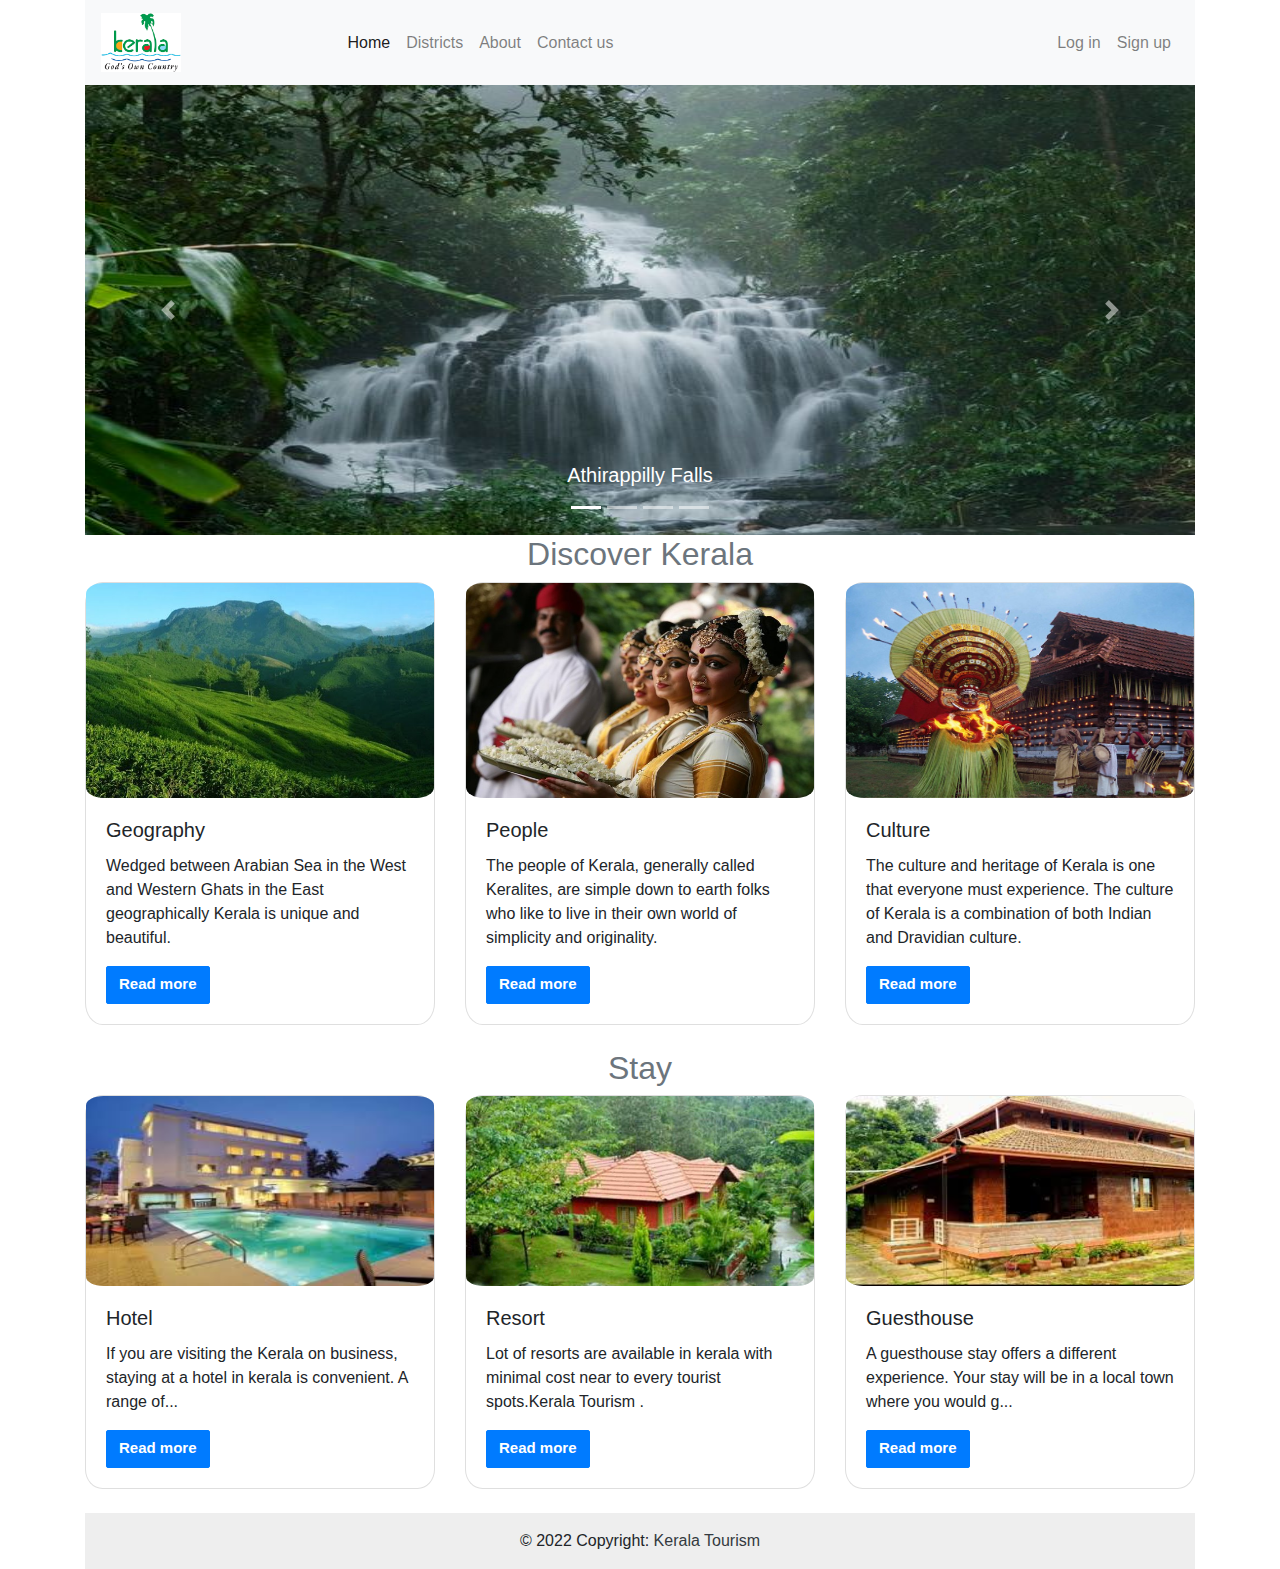
<file: index.html>
<!doctype html>
<html lang="en">
  <head>
    <!-- Required meta tags -->
    <meta charset="utf-8">
    <meta name="viewport" content="width=device-width, initial-scale=1, shrink-to-fit=no">

    <!-- Bootstrap CSS -->
    <link rel="stylesheet" href="https://cdn.jsdelivr.net/npm/bootstrap@4.3.1/dist/css/bootstrap.min.css" integrity="sha384-ggOyR0iXCbMQv3Xipma34MD+dH/1fQ784/j6cY/iJTQUOhcWr7x9JvoRxT2MZw1T" crossorigin="anonymous">
    <link rel="stylesheet" href="./css/style.css">

    <title>Kerala Tourism</title>

  </head>
  <body>
    <div class="container">
      
    
    <nav class="navbar navbar-expand-lg navbar-light bg-light">
        <a class="navbar-brand" href="#"><img src="./images/logo.png" width="80px" alt="logo"></a>
        <button class="navbar-toggler" type="button" data-toggle="collapse" data-target="#navbarNavAltMarkup" aria-controls="navbarNavAltMarkup" aria-expanded="false" aria-label="Toggle navigation">
          <span class="navbar-toggler-icon"></span>
        </button>
        <div class="collapse navbar-collapse justify-content-center" id="navbarNavAltMarkup">
          <div class="navbar-nav">
            <a class="nav-item nav-link active" href="#">Home <span class="sr-only">(current)</span></a>
            <a class="nav-item nav-link" href="district.html">Districts</a>
            <a class="nav-item nav-link" href="#">About</a>
            <a class="nav-item nav-link" href="#">Contact us</a>

          </div>
        </div>
        <div class="collapse navbar-collapse justify-content-end" id="navbarNavAltMarkup">
            <div class="navbar-nav">
              
              <a class="nav-item nav-link" href="login.html" >Log in</a>
              <a class="nav-item nav-link" href="signup.html">Sign up</a>
            </div>
          </div>
      </nav>
      <!-- carousel starts -->
      
      <div id="carouselExampleIndicators" class="carousel slide" data-ride="carousel">
        <ol class="carousel-indicators">
          <li data-target="#carouselExampleIndicators" data-slide-to="0" class="active"></li>
          <li data-target="#carouselExampleIndicators" data-slide-to="1"></li>
          <li data-target="#carouselExampleIndicators" data-slide-to="2"></li>
          <li data-target="#carouselExampleIndicators" data-slide-to="3"></li>
        </ol>
        <div class="carousel-inner">
          <div class="carousel-item active"  data-interval="10000">
            <img class="d-block w-100" src="./images/slider/slide1.jpg" height="450px" alt="Athirappilly Falls">
            <div class="carousel-caption d-none d-md-block">
              <h5>Athirappilly Falls</h5>
            </div>
          </div>
          <div class="carousel-item" >
            <img class="d-block w-100" src="./images/slider/slide2.jpg" height="450px" alt="Second slide">
            <div class="carousel-caption d-none d-md-block">
              <h5>Munnar</h5>
            </div>
          </div>
          <div class="carousel-item">
            <img class="d-block w-100" src="./images/slider/slide3.jpg" height="450px" alt="Third slide">
            <div class="carousel-caption d-none d-md-block">
              <h5>Kathakali</h5>
            </div>
          </div>
          <div class="carousel-item">
            <img class="d-block w-100" src="./images/slider/slide4.jpg" height="450px" alt="fourth slide">
            <div class="carousel-caption d-none d-md-block">
              <h5>Mohiniyattom</h5>
            </div>
          </div>
          

        </div>
        <a class="carousel-control-prev" href="#carouselExampleIndicators" role="button" data-slide="prev">
          <span class="carousel-control-prev-icon" aria-hidden="true"></span>
          <span class="sr-only">Previous</span>
        </a>
        <a class="carousel-control-next" href="#carouselExampleIndicators" role="button" data-slide="next">
          <span class="carousel-control-next-icon" aria-hidden="true"></span>
          <span class="sr-only">Next</span>
        </a>
      </div>
<!-- carosel ends -->
<!-- Discover Kerala starts -->


<p class="h2 text-center text-secondary">Discover Kerala</p>
<div class="row row-cols-1 row-cols-md-3 dv-discover">
  <div class="col mb-4">
    <div class="card">
      <img src="./images/g1.jpg" class="card-img-top" alt="geography">
      <div class="card-body">
        <h5 class="card-title" >Geography</h5>
        <p class="card-text">Wedged between Arabian Sea in the West and Western Ghats in the East geographically Kerala is unique and beautiful. </p>
        <a href="#" class="btn btn-primary">Read more</a>
      </div>
    </div>
  </div>
  <div class="col mb-4 ">
    <div class="card">
      <img src="./images/people.jpg" class="card-img-top" alt="People">
      <div class="card-body">
        <h5 class="card-title" >People</h5>
        <p class="card-text">The people of Kerala, generally called Keralites, are simple down to earth folks who like to live in their own world of simplicity and originality. </p>
        <a href="#" class="btn btn-primary">Read more</a>
      </div>
    </div>
  </div>
  <div class="col mb-4">
    <div class="card">
      <img src="./images/culture.jpg" class="card-img-top" alt="culture">
      <div class="card-body">
        <h5 class="card-title" >Culture</h5>
        <p class="card-text">The culture and heritage of Kerala is one that everyone must experience. The culture of Kerala is a combination of both Indian and Dravidian culture. </p>
        <a href="#" class="btn btn-primary">Read more</a>
      </div>
    </div>
  </div>
</div>

<!-- Discover End -->
<!-- stay starts -->
<p class="h2 text-center text-secondary">Stay  </p>
<div class="row row-cols-1 row-cols-md-3 dv-stay">
  <div class="col mb-4">
    <div class="card">
      <img src="./images/hotel.jpg" class="card-img-top" alt="Hotel">
      <div class="card-body">
        <h5 class="card-title" >Hotel</h5>
        <p class="card-text">If you are visiting the Kerala on business, staying at a hotel in kerala is convenient. A range of... </p>
        <a href="#" class="btn btn-primary">Read more</a>
      </div>
    </div>
  </div>
  <div class="col mb-4">
    <div class="card">
      <img src="./images/resort.jpg" class="card-img-top" alt="Resort">
      <div class="card-body">
        <h5 class="card-title" >Resort</h5>
        <p class="card-text">Lot of resorts are available in kerala with minimal cost near to every tourist spots.Kerala Tourism . </p>
        <a href="#" class="btn btn-primary">Read more</a>
      </div>
    </div>
  </div>
  <div class="col mb-4">
    <div class="card">
      <img src="./images/guesrhouse.jpg" class="card-img-top" alt="Guesthouse">
      <div class="card-body">
        <h5 class="card-title" >Guesthouse</h5>
        <p class="card-text">A guesthouse stay offers a different experience. Your stay will be in a local town where you would g...</p>
        <a href="#" class="btn btn-primary">Read more</a>
      </div>
    </div>
  </div>
</div>
<!-- stay end -->
    <!-- Optional JavaScript -->
    <!-- jQuery first, then Popper.js, then Bootstrap JS -->
    <script src="https://code.jquery.com/jquery-3.3.1.slim.min.js" integrity="sha384-q8i/X+965DzO0rT7abK41JStQIAqVgRVzpbzo5smXKp4YfRvH+8abtTE1Pi6jizo" crossorigin="anonymous"></script>
    <script src="https://cdn.jsdelivr.net/npm/popper.js@1.14.7/dist/umd/popper.min.js" integrity="sha384-UO2eT0CpHqdSJQ6hJty5KVphtPhzWj9WO1clHTMGa3JDZwrnQq4sF86dIHNDz0W1" crossorigin="anonymous"></script>
    <script src="https://cdn.jsdelivr.net/npm/bootstrap@4.3.1/dist/js/bootstrap.min.js" integrity="sha384-JjSmVgyd0p3pXB1rRibZUAYoIIy6OrQ6VrjIEaFf/nJGzIxFDsf4x0xIM+B07jRM" crossorigin="anonymous"></script>
   
    <footer class="bg-light text-center text-lg-start">
      <!-- Copyright -->
      <div class="text-center p-3 dv-footer" >
        © 2022 Copyright:
        <a class="text-dark" href="https://mdbootstrap.com/">Kerala Tourism</a>
      </div>
      <!-- Copyright -->
    </footer>
    </div>

  </body>
</html>
</file>
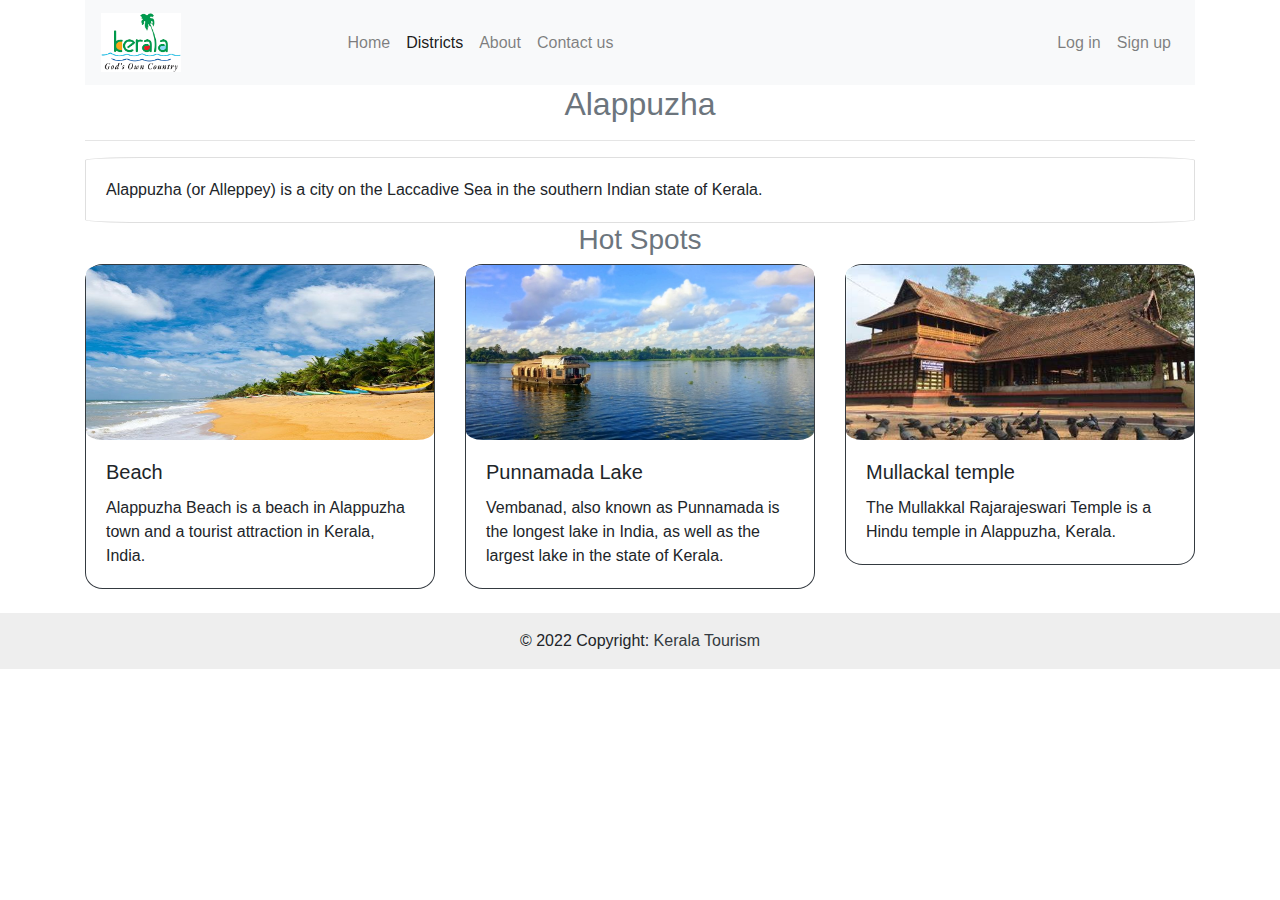
<file: alappuzha.html>
<!doctype html>
<html lang="en">
  <head>
    <!-- Required meta tags -->
    <meta charset="utf-8">
    <meta name="viewport" content="width=device-width, initial-scale=1, shrink-to-fit=no">

    <!-- Bootstrap CSS -->
    <link rel="stylesheet" href="https://cdn.jsdelivr.net/npm/bootstrap@4.3.1/dist/css/bootstrap.min.css" integrity="sha384-ggOyR0iXCbMQv3Xipma34MD+dH/1fQ784/j6cY/iJTQUOhcWr7x9JvoRxT2MZw1T" crossorigin="anonymous">
    <link rel="stylesheet" href="./css/style.css">

    <title>Kerala Tourism</title>

  </head>
  <body>
    <div class="container district-details">
      
    
    <nav class="navbar navbar-expand-lg navbar-light bg-light">
        <a class="navbar-brand" href="#"><img src="./images/logo.png" width="80px" alt="logo"></a>
        <button class="navbar-toggler" type="button" data-toggle="collapse" data-target="#navbarNavAltMarkup" aria-controls="navbarNavAltMarkup" aria-expanded="false" aria-label="Toggle navigation">
          <span class="navbar-toggler-icon"></span>
        </button>
        <div class="collapse navbar-collapse justify-content-center" id="navbarNavAltMarkup">
          <div class="navbar-nav">
            <a class="nav-item nav-link " href="index.html">Home <span class="sr-only">(current)</span></a>
            <a class="nav-item nav-link active" href="district.html">Districts</a>
            <a class="nav-item nav-link" href="#">About</a>
            <a class="nav-item nav-link" href="#">Contact us</a>

          </div>
        </div>
        <div class="collapse navbar-collapse justify-content-end" id="navbarNavAltMarkup">
            <div class="navbar-nav">
              
              <a class="nav-item nav-link" href="login.html" >Log in</a>
              <a class="nav-item nav-link " href="signup.html">Sign up</a>
            </div>
          </div>
      </nav>
      <!-- explore districts -->
      <p class="h2 text-center text-secondary">Alappuzha</p>
      <hr />
      <div class="card">
        <div class="card-body">
            <p class="card-text">Alappuzha (or Alleppey) is a city on the Laccadive Sea in the southern Indian state of Kerala.</p>
        </div>
      </div>
      <p class="h3 text-center text-secondary">Hot Spots</p>
      <div class="row row-cols-1 row-cols-md-3">
        <div class="col mb-4">
          <div class="card border-dark">
            <img src="./images/districts/alppuzha-hotspots/alleppey-beach.jpg" class="card-img-top" alt="...">
            <div class="card-body">
              <h5 class="card-title">Beach</h5>
              <p class="card-text">Alappuzha Beach is a beach in Alappuzha town and a tourist attraction in Kerala, India. </p>
            </div>
          </div>
        </div>
        <div class="col mb-4">
          <div class="card border-dark">
            <img src="./images/districts/alppuzha-hotspots/punnamada.jpg" class="card-img-top" alt="...">
            <div class="card-body">
              <h5 class="card-title">Punnamada Lake</h5>
              <p class="card-text">Vembanad, also known as Punnamada is the longest lake in India, as well as the largest lake in the state of Kerala. </p>
            </div>
          </div>
        </div>
        <div class="col mb-4">
          <div class="card border-dark">
            <img src="./images/districts/alppuzha-hotspots/mullakal.jpg" class="card-img-top" alt="...">
            <div class="card-body">
              <h5 class="card-title">Mullackal temple</h5>
              <p class="card-text">The Mullakkal Rajarajeswari Temple is a Hindu temple in Alappuzha, Kerala. </p>
            </div>
          </div>
        </div>

      </div>
    
</div>
<!-- end explore districts -->
    <!-- Optional JavaScript -->
    <!-- jQuery first, then Popper.js, then Bootstrap JS -->
    <script src="https://code.jquery.com/jquery-3.3.1.slim.min.js" integrity="sha384-q8i/X+965DzO0rT7abK41JStQIAqVgRVzpbzo5smXKp4YfRvH+8abtTE1Pi6jizo" crossorigin="anonymous"></script>
    <script src="https://cdn.jsdelivr.net/npm/popper.js@1.14.7/dist/umd/popper.min.js" integrity="sha384-UO2eT0CpHqdSJQ6hJty5KVphtPhzWj9WO1clHTMGa3JDZwrnQq4sF86dIHNDz0W1" crossorigin="anonymous"></script>
    <script src="https://cdn.jsdelivr.net/npm/bootstrap@4.3.1/dist/js/bootstrap.min.js" integrity="sha384-JjSmVgyd0p3pXB1rRibZUAYoIIy6OrQ6VrjIEaFf/nJGzIxFDsf4x0xIM+B07jRM" crossorigin="anonymous"></script>
   
    <footer class="bg-light text-center text-lg-start">
      <!-- Copyright -->
      <div class="text-center p-3 dv-footer" >
        © 2022 Copyright:
        <a class="text-dark" href="https://mdbootstrap.com/">Kerala Tourism</a>
      </div>
      <!-- Copyright -->
    </footer>
    </div>
  </body>
</html>
</file>
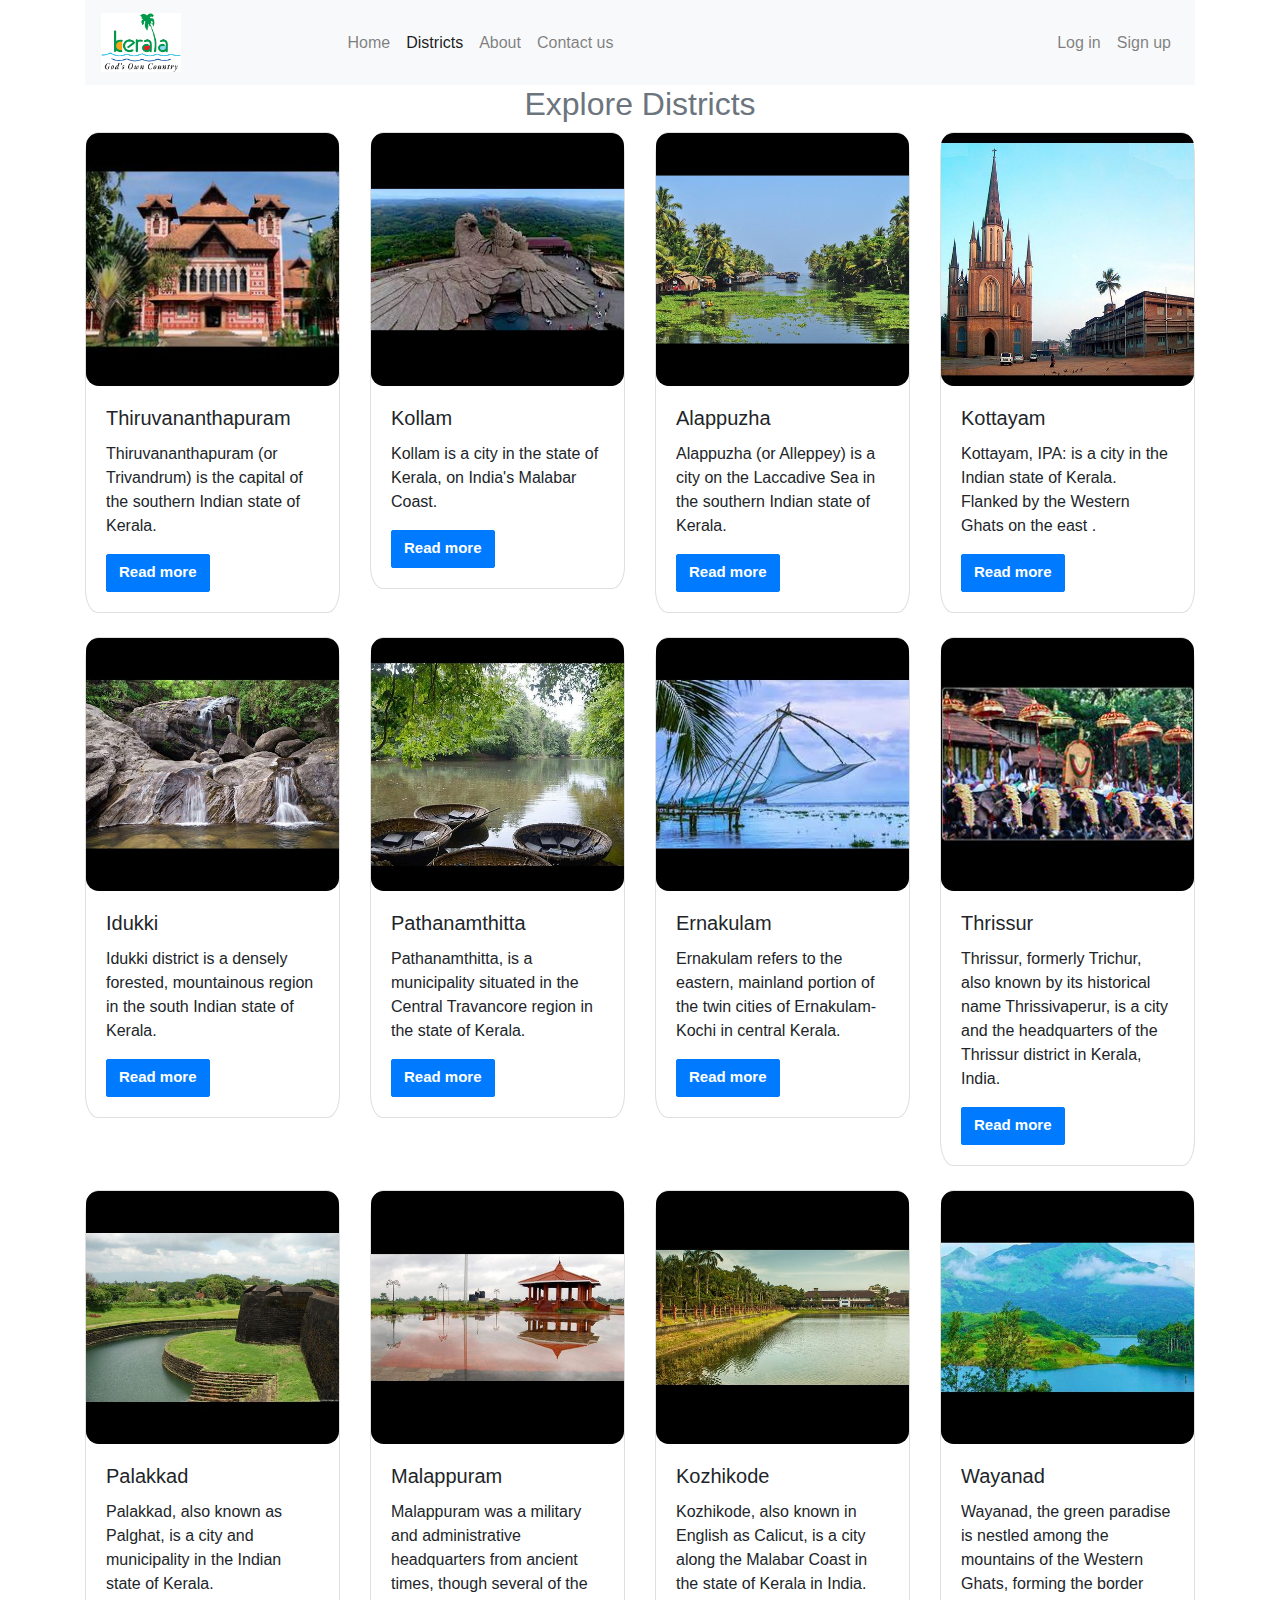
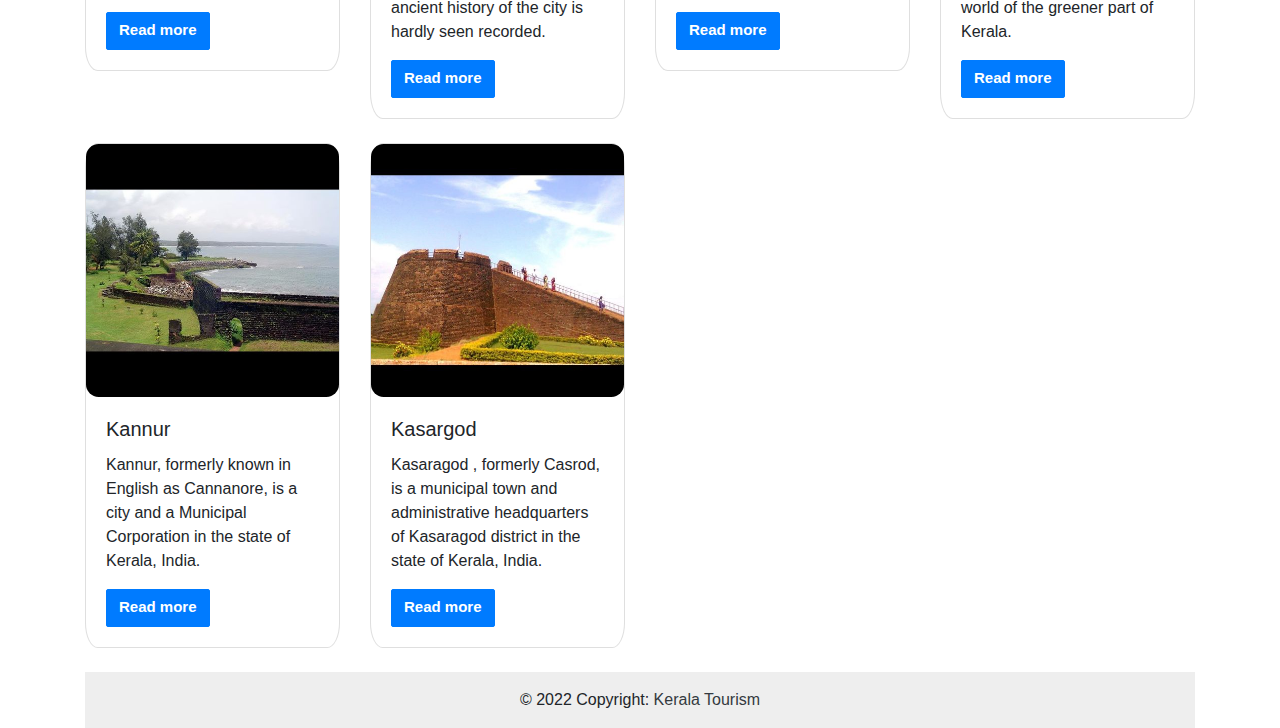
<file: district.html>
<!doctype html>
<html lang="en">
  <head>
    <!-- Required meta tags -->
    <meta charset="utf-8">
    <meta name="viewport" content="width=device-width, initial-scale=1, shrink-to-fit=no">

    <!-- Bootstrap CSS -->
    <link rel="stylesheet" href="https://cdn.jsdelivr.net/npm/bootstrap@4.3.1/dist/css/bootstrap.min.css" integrity="sha384-ggOyR0iXCbMQv3Xipma34MD+dH/1fQ784/j6cY/iJTQUOhcWr7x9JvoRxT2MZw1T" crossorigin="anonymous">
    <link rel="stylesheet" href="./css/style.css">

    <title>Kerala Tourism</title>

  </head>
  <body>
    <div class="container">
      
    
    <nav class="navbar navbar-expand-lg navbar-light bg-light">
        <a class="navbar-brand" href="#"><img src="./images/logo.png" width="80px" alt="logo"></a>
        <button class="navbar-toggler" type="button" data-toggle="collapse" data-target="#navbarNavAltMarkup" aria-controls="navbarNavAltMarkup" aria-expanded="false" aria-label="Toggle navigation">
          <span class="navbar-toggler-icon"></span>
        </button>
        <div class="collapse navbar-collapse justify-content-center" id="navbarNavAltMarkup">
          <div class="navbar-nav">
            <a class="nav-item nav-link " href="index.html">Home <span class="sr-only">(current)</span></a>
            <a class="nav-item nav-link active" href="#">Districts</a>
            <a class="nav-item nav-link" href="#">About</a>
            <a class="nav-item nav-link" href="#">Contact us</a>

          </div>
        </div>
        <div class="collapse navbar-collapse justify-content-end" id="navbarNavAltMarkup">
            <div class="navbar-nav">
              
              <a class="nav-item nav-link" href="login.html" >Log in</a>
              <a class="nav-item nav-link " href="signup.html">Sign up</a>
            </div>
          </div>
      </nav>
      <!-- explore districts -->
      <p class="h2 text-center text-secondary">Explore Districts</p>
<div class="row row-cols-1 row-cols-md-2 dv-districts">
  <div class="col mb-4">
    <div class="card">
      <img src="./images/districts/tvm.jpg" class="card-img-top" alt="Thiruvananthapuram">
      <div class="card-body">
        <h5 class="card-title" >Thiruvananthapuram</h5>
        <p class="card-text">Thiruvananthapuram (or Trivandrum) is the capital of the southern Indian state of Kerala. </p>
        <a href="tvm.html" class="btn btn-primary" target="_blank">Read more</a>
      </div>
    </div>
  </div>
  <div class="col mb-4">
    <div class="card">
      <img src="./images/districts/kollam.jpg" class="card-img-top" alt="Kollam">
      <div class="card-body">
        <h5 class="card-title" >Kollam</h5>
        <p class="card-text">Kollam is a city in the state of Kerala, on India's Malabar Coast.   </p>
        <a href="kollam.html" class="btn btn-primary" target="_blank">Read more</a>
      </div>
    </div>
  </div>
  <div class="col mb-4">
    <div class="card">
      <img src="./images/districts/allapuzha.jpg" class="card-img-top" alt="Alappuzha">
      <div class="card-body">
        <h5 class="card-title x" >Alappuzha</h5>
        <p class="card-text">Alappuzha (or Alleppey) is a city on the Laccadive Sea in the southern Indian state of Kerala.</p>
        <a href="alappuzha.html" class="btn btn-primary" target="_blank">Read more</a>
      </div>
    </div>
  </div>
  <div class="col mb-4">
    <div class="card">
      <img src="./images/districts/kottayam.jpg" class="card-img-top" alt="Kottayam">
      <div class="card-body">
        <h5 class="card-title" >Kottayam</h5>
        <p class="card-text">Kottayam, IPA: is a city in the Indian state of Kerala. Flanked by the Western Ghats on the east .</p>
        <a href="kottayam.html" class="btn btn-primary" target="_blank">Read more</a>
      </div>
    </div>
  </div>
  <div class="col mb-4">
    <div class="card">
      <img src="./images/districts/idukki.jpg" class="card-img-top" alt="Idukki">
      <div class="card-body">
        <h5 class="card-title" >Idukki</h5>
        <p class="card-text">Idukki district is a densely forested, mountainous region in the south Indian state of Kerala. </p>
        <a href="idukki.html" class="btn btn-primary" target="_blank">Read more</a>
      </div>
    </div>
  </div>
  <div class="col mb-4">
    <div class="card">
      <img src="./images/districts/pathanamthitta.jpg" class="card-img-top" alt="Pathanamthitta">
      <div class="card-body">
        <h5 class="card-title" >Pathanamthitta</h5>
        <p class="card-text">Pathanamthitta, is a municipality situated in the Central Travancore region in the state of Kerala. </p>
        <a href="pathanamthitta.html" class="btn btn-primary" target="_blank">Read more</a>
      </div>
    </div>
  </div>
    
  <div class="col mb-4">
    <div class="card">
      <img src="./images/districts/ernakulam.jpg" class="card-img-top" alt="Ernakulam">
      <div class="card-body">
        <h5 class="card-title" >Ernakulam</h5>
        <p class="card-text">Ernakulam refers to the eastern, mainland portion of the twin cities of Ernakulam-Kochi in central Kerala.</p>
        <a href="#" class="btn btn-primary" target="_blank">Read more</a>
      </div>
    </div>
  </div>
  <div class="col mb-4">
    <div class="card">
      <img src="./images/districts/thrissur.jpg" class="card-img-top" alt="Thrissur">
      <div class="card-body">
        <h5 class="card-title" >Thrissur</h5>
        <p class="card-text">Thrissur, formerly Trichur, also known by its historical name Thrissivaperur, is a city and the headquarters of the Thrissur district in Kerala, India.</p>
        <a href="#" class="btn btn-primary" target="_blank">Read more</a>
      </div>
    </div>
  </div>
  <div class="col mb-4">
    <div class="card">
      <img src="./images/districts/palakkad.jpg" class="card-img-top" alt="Palakkad">
      <div class="card-body">
        <h5 class="card-title" >Palakkad</h5>
        <p class="card-text">Palakkad, also known as Palghat, is a city and municipality in the Indian state of Kerala. </p>
        <a href="#" class="btn btn-primary" target="_blank">Read more</a>
      </div>
    </div>
  </div>
  <div class="col mb-4">
    <div class="card">
      <img src="./images/districts/malappuram.jpg" class="card-img-top" alt="Malappuram">
      <div class="card-body">
        <h5 class="card-title" >Malappuram</h5>
        <p class="card-text">Malappuram was a military and administrative headquarters from ancient times, though several of the ancient history of the city is hardly seen recorded. </p>
        <a href="#" class="btn btn-primary" target="_blank">Read more</a>
      </div>
    </div>
  </div>
  <div class="col mb-4">
    <div class="card">
      <img src="./images/districts/kozhikkode.jpg" class="card-img-top" alt="Kozhikode">
      <div class="card-body">
        <h5 class="card-title" >Kozhikode</h5>
        <p class="card-text">Kozhikode, also known in English as Calicut, is a city along the Malabar Coast in the state of Kerala in India. </p>
        <a href="#" class="btn btn-primary" target="_blank">Read more</a>
      </div>
    </div>
  </div>
  <div class="col mb-4">
    <div class="card">
      <img src="./images/districts/wayanad.jpg" class="card-img-top" alt="Wayanad">
      <div class="card-body">
        <h5 class="card-title" >Wayanad</h5>
        <p class="card-text">Wayanad, the green paradise is nestled among the mountains of the Western Ghats, forming the border world of the greener part of Kerala.</p>
        <a href="#" class="btn btn-primary" target="_blank">Read more</a>
      </div>
    </div>
  </div>
  <div class="col mb-4">
    <div class="card">
      <img src="./images/districts/kannur.jpg" class="card-img-top" alt="Kannur">
      <div class="card-body">
        <h5 class="card-title" >Kannur</h5>
        <p class="card-text">Kannur, formerly known in English as Cannanore, is a city and a Municipal Corporation in the state of Kerala, India.</p>
        <a href="#" class="btn btn-primary" target="_blank">Read more</a>
      </div>
    </div>
  </div>
  <div class="col mb-4">
    <div class="card">
      <img src="./images/districts/kasargod.jpg" class="card-img-top" alt="Kasargod">
      <div class="card-body">
        <h5 class="card-title" >Kasargod</h5>
        <p class="card-text">Kasaragod , formerly Casrod, is a municipal town and administrative headquarters of Kasaragod district in the state of Kerala, India. </p>
        <a href="#" class="btn btn-primary" target="_blank">Read more</a>
      </div>
    </div>
  </div>
  <div class="col mb-4" style="visibility: hidden;">
    <div class="card">
      <img src="./images/districts/kasargod.jpg" class="card-img-top" alt="Kasargod">
      <div class="card-body">
        <h5 class="card-title" >Dummy</h5>
        <p class="card-text">Dummy. </p>
        <a href="#" class="btn btn-primary" target="_blank">Read more</a>
      </div>
    </div>
  </div>
  <div class="col mb-4" style="visibility: hidden;">
    <div class="card">
      <img src="./images/districts/kasargod.jpg" class="card-img-top" alt="Kasargod">
      <div class="card-body">
        <h5 class="card-title" >Dummy</h5>
        <p class="card-text">Dummy </p>
        <a href="#" class="btn btn-primary" target="_blank">Read more</a>
      </div>
    </div>
  </div>

    
</div>
<!-- end explore districts -->
    <!-- Optional JavaScript -->
    <!-- jQuery first, then Popper.js, then Bootstrap JS -->
    <script src="https://code.jquery.com/jquery-3.3.1.slim.min.js" integrity="sha384-q8i/X+965DzO0rT7abK41JStQIAqVgRVzpbzo5smXKp4YfRvH+8abtTE1Pi6jizo" crossorigin="anonymous"></script>
    <script src="https://cdn.jsdelivr.net/npm/popper.js@1.14.7/dist/umd/popper.min.js" integrity="sha384-UO2eT0CpHqdSJQ6hJty5KVphtPhzWj9WO1clHTMGa3JDZwrnQq4sF86dIHNDz0W1" crossorigin="anonymous"></script>
    <script src="https://cdn.jsdelivr.net/npm/bootstrap@4.3.1/dist/js/bootstrap.min.js" integrity="sha384-JjSmVgyd0p3pXB1rRibZUAYoIIy6OrQ6VrjIEaFf/nJGzIxFDsf4x0xIM+B07jRM" crossorigin="anonymous"></script>
   
    <footer class="bg-light text-center text-lg-start">
      <!-- Copyright -->
      <div class="text-center p-3 dv-footer" >
        © 2022 Copyright:
        <a class="text-dark" href="https://mdbootstrap.com/">Kerala Tourism</a>
      </div>
      <!-- Copyright -->
    </footer>
    </div>
  </body>
</html>
</file>
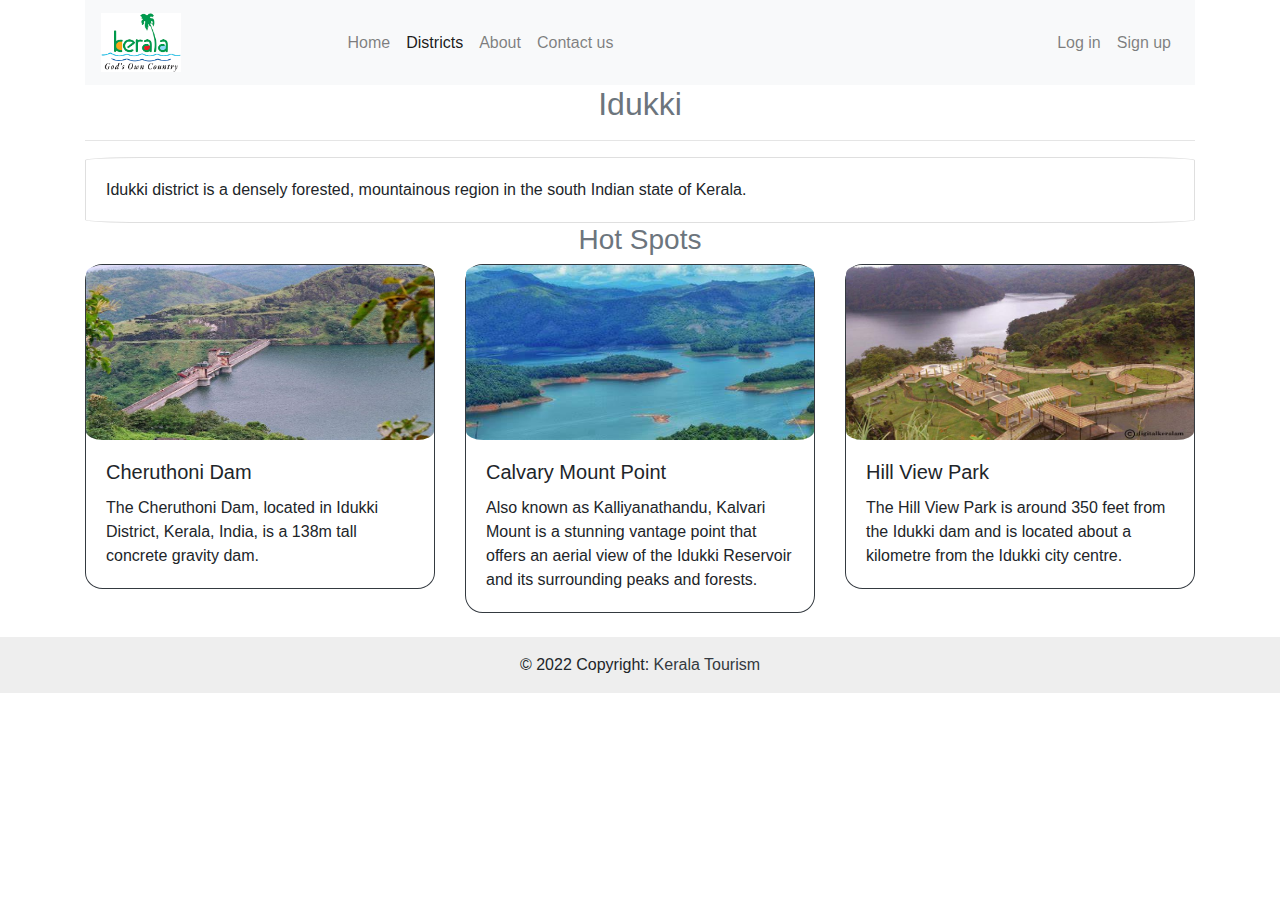
<file: idukki.html>
<!doctype html>
<html lang="en">
  <head>
    <!-- Required meta tags -->
    <meta charset="utf-8">
    <meta name="viewport" content="width=device-width, initial-scale=1, shrink-to-fit=no">

    <!-- Bootstrap CSS -->
    <link rel="stylesheet" href="https://cdn.jsdelivr.net/npm/bootstrap@4.3.1/dist/css/bootstrap.min.css" integrity="sha384-ggOyR0iXCbMQv3Xipma34MD+dH/1fQ784/j6cY/iJTQUOhcWr7x9JvoRxT2MZw1T" crossorigin="anonymous">
    <link rel="stylesheet" href="./css/style.css">

    <title>Kerala Tourism</title>

  </head>
  <body>
    <div class="container district-details">
      
    
    <nav class="navbar navbar-expand-lg navbar-light bg-light">
        <a class="navbar-brand" href="#"><img src="./images/logo.png" width="80px" alt="logo"></a>
        <button class="navbar-toggler" type="button" data-toggle="collapse" data-target="#navbarNavAltMarkup" aria-controls="navbarNavAltMarkup" aria-expanded="false" aria-label="Toggle navigation">
          <span class="navbar-toggler-icon"></span>
        </button>
        <div class="collapse navbar-collapse justify-content-center" id="navbarNavAltMarkup">
          <div class="navbar-nav">
            <a class="nav-item nav-link " href="index.html">Home <span class="sr-only">(current)</span></a>
            <a class="nav-item nav-link active" href="district.html">Districts</a>
            <a class="nav-item nav-link" href="#">About</a>
            <a class="nav-item nav-link" href="#">Contact us</a>

          </div>
        </div>
        <div class="collapse navbar-collapse justify-content-end" id="navbarNavAltMarkup">
            <div class="navbar-nav">
              
              <a class="nav-item nav-link" href="login.html" >Log in</a>
              <a class="nav-item nav-link " href="signup.html">Sign up</a>
            </div>
          </div>
      </nav>
      <!-- explore districts -->
      <p class="h2 text-center text-secondary">Idukki</p>
      <hr />
      <div class="card">
        <div class="card-body">
            <p class="card-text">Idukki district is a densely forested, mountainous region in the south Indian state of Kerala.</p>
        </div>
      </div>
      <p class="h3 text-center text-secondary">Hot Spots</p>
      <div class="row row-cols-1 row-cols-md-3">
        <div class="col mb-4">
          <div class="card border-dark">
            <img src="./images/districts/idukki-hs/cheruthoni.jpg" class="card-img-top" alt="...">
            <div class="card-body">
              <h5 class="card-title">Cheruthoni Dam</h5>
              <p class="card-text">The Cheruthoni Dam, located in Idukki District, Kerala, India, is a 138m tall concrete gravity dam.</p>
            </div>
          </div>
        </div>
        <div class="col mb-4">
          <div class="card border-dark">
            <img src="./images/districts/idukki-hs/calvary.jpg" class="card-img-top" alt="...">
            <div class="card-body">
              <h5 class="card-title">Calvary Mount Point</h5>
              <p class="card-text">Also known as Kalliyanathandu, Kalvari Mount is a stunning vantage point that offers an aerial view of the Idukki Reservoir and its surrounding peaks and forests. </p>
            </div>
          </div>
        </div>
        <div class="col mb-4">
          <div class="card border-dark">
            <img src="./images/districts/idukki-hs/Hill-View-Park.jpg" class="card-img-top" alt="...">
            <div class="card-body">
              <h5 class="card-title">Hill View Park</h5>
              <p class="card-text">The Hill View Park is around 350 feet from the Idukki dam and is located about a kilometre from the Idukki city centre. </p>
            </div>
          </div>
        </div>

      </div>
    
</div>
<!-- end explore districts -->
    <!-- Optional JavaScript -->
    <!-- jQuery first, then Popper.js, then Bootstrap JS -->
    <script src="https://code.jquery.com/jquery-3.3.1.slim.min.js" integrity="sha384-q8i/X+965DzO0rT7abK41JStQIAqVgRVzpbzo5smXKp4YfRvH+8abtTE1Pi6jizo" crossorigin="anonymous"></script>
    <script src="https://cdn.jsdelivr.net/npm/popper.js@1.14.7/dist/umd/popper.min.js" integrity="sha384-UO2eT0CpHqdSJQ6hJty5KVphtPhzWj9WO1clHTMGa3JDZwrnQq4sF86dIHNDz0W1" crossorigin="anonymous"></script>
    <script src="https://cdn.jsdelivr.net/npm/bootstrap@4.3.1/dist/js/bootstrap.min.js" integrity="sha384-JjSmVgyd0p3pXB1rRibZUAYoIIy6OrQ6VrjIEaFf/nJGzIxFDsf4x0xIM+B07jRM" crossorigin="anonymous"></script>
   
    <footer class="bg-light text-center text-lg-start">
      <!-- Copyright -->
      <div class="text-center p-3 dv-footer" >
        © 2022 Copyright:
        <a class="text-dark" href="https://mdbootstrap.com/">Kerala Tourism</a>
      </div>
      <!-- Copyright -->
    </footer>
    </div>
  </body>
</html>
</file>
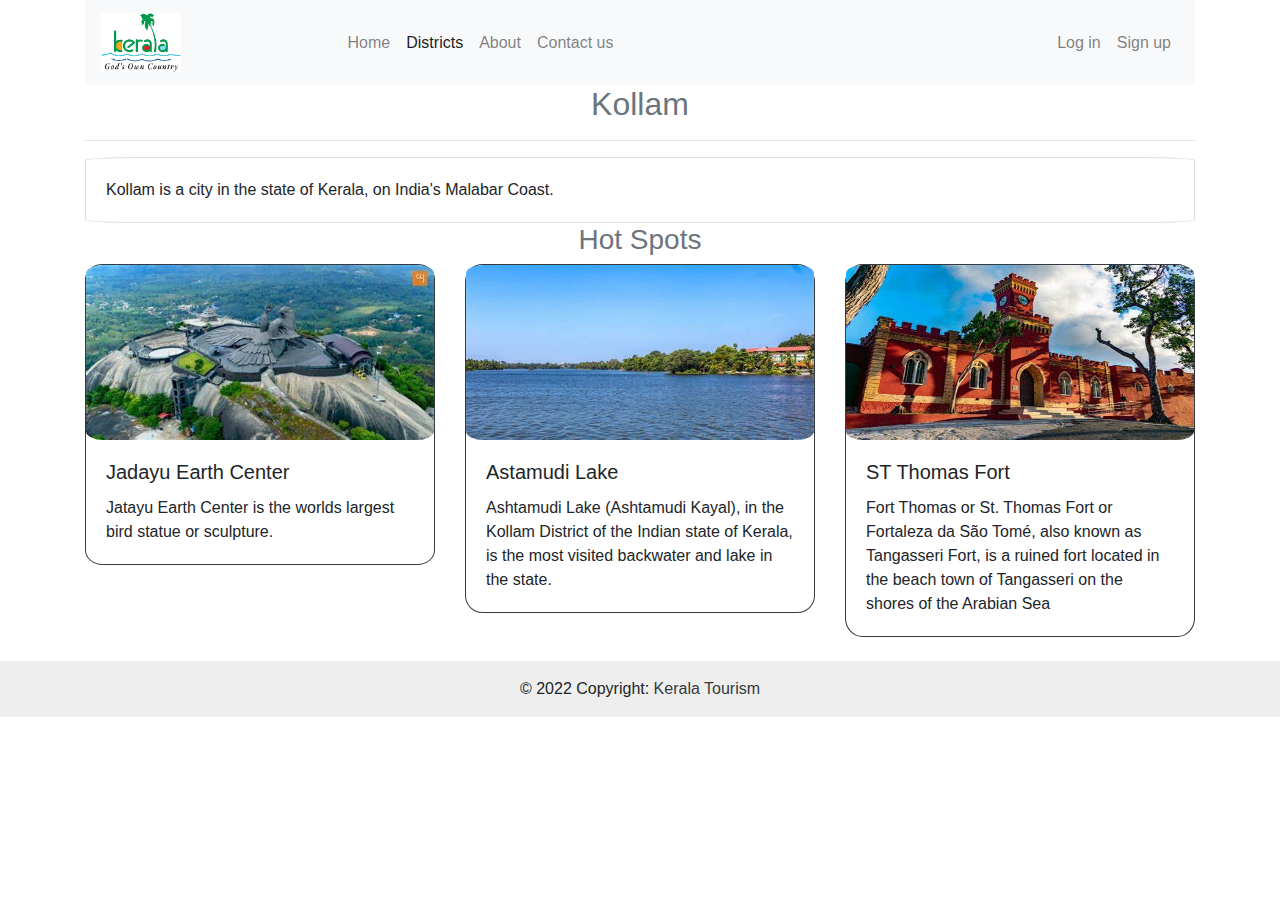
<file: kollam.html>
<!doctype html>
<html lang="en">
  <head>
    <!-- Required meta tags -->
    <meta charset="utf-8">
    <meta name="viewport" content="width=device-width, initial-scale=1, shrink-to-fit=no">

    <!-- Bootstrap CSS -->
    <link rel="stylesheet" href="https://cdn.jsdelivr.net/npm/bootstrap@4.3.1/dist/css/bootstrap.min.css" integrity="sha384-ggOyR0iXCbMQv3Xipma34MD+dH/1fQ784/j6cY/iJTQUOhcWr7x9JvoRxT2MZw1T" crossorigin="anonymous">
    <link rel="stylesheet" href="./css/style.css">

    <title>Kerala Tourism</title>

  </head>
  <body>
    <div class="container district-details">
      
    
    <nav class="navbar navbar-expand-lg navbar-light bg-light">
        <a class="navbar-brand" href="#"><img src="./images/logo.png" width="80px" alt="logo"></a>
        <button class="navbar-toggler" type="button" data-toggle="collapse" data-target="#navbarNavAltMarkup" aria-controls="navbarNavAltMarkup" aria-expanded="false" aria-label="Toggle navigation">
          <span class="navbar-toggler-icon"></span>
        </button>
        <div class="collapse navbar-collapse justify-content-center" id="navbarNavAltMarkup">
          <div class="navbar-nav">
            <a class="nav-item nav-link " href="index.html">Home <span class="sr-only">(current)</span></a>
            <a class="nav-item nav-link active" href="district.html">Districts</a>
            <a class="nav-item nav-link" href="#">About</a>
            <a class="nav-item nav-link" href="#">Contact us</a>

          </div>
        </div>
        <div class="collapse navbar-collapse justify-content-end" id="navbarNavAltMarkup">
            <div class="navbar-nav">
              
              <a class="nav-item nav-link" href="login.html" >Log in</a>
              <a class="nav-item nav-link " href="signup.html">Sign up</a>
            </div>
          </div>
      </nav>
      <!-- explore districts -->
      <p class="h2 text-center text-secondary">Kollam</p>
      <hr />
      <div class="card">
        <div class="card-body">
            <p class="card-text">Kollam is a city in the state of Kerala, on India's Malabar Coast.</p>
        </div>
      </div>
      <p class="h3 text-center text-secondary">Hot Spots</p>
      <div class="row row-cols-1 row-cols-md-3">
        <div class="col mb-4">
          <div class="card border-dark">
            <img src="./images/districts/kollam-hotspots/jadayu.jpg" class="card-img-top" alt="...">
            <div class="card-body">
              <h5 class="card-title">Jadayu Earth Center</h5>
              <p class="card-text">Jatayu Earth Center is the worlds largest bird statue or sculpture.</p>
            </div>
          </div>
        </div>
        <div class="col mb-4">
          <div class="card border-dark">
            <img src="./images/districts/kollam-hotspots/astamudi.jpg" class="card-img-top" alt="...">
            <div class="card-body">
              <h5 class="card-title">Astamudi Lake</h5>
              <p class="card-text">Ashtamudi Lake (Ashtamudi Kayal), in the Kollam District of the Indian state of Kerala, is the most visited backwater and lake in the state.</p>
            </div>
          </div>
        </div>
        <div class="col mb-4">
          <div class="card border-dark">
            <img src="./images/districts/kollam-hotspots/fort.jpg" class="card-img-top" alt="...">
            <div class="card-body">
              <h5 class="card-title">ST Thomas Fort</h5>
              <p class="card-text">
                Fort Thomas or St. Thomas Fort or Fortaleza da São Tomé, also known as Tangasseri Fort, is a ruined fort located in the beach town of Tangasseri on the shores of the Arabian Sea</p>
            </div>
          </div>
        </div>

      </div>
    
</div>
<!-- end explore districts -->
    <!-- Optional JavaScript -->
    <!-- jQuery first, then Popper.js, then Bootstrap JS -->
    <script src="https://code.jquery.com/jquery-3.3.1.slim.min.js" integrity="sha384-q8i/X+965DzO0rT7abK41JStQIAqVgRVzpbzo5smXKp4YfRvH+8abtTE1Pi6jizo" crossorigin="anonymous"></script>
    <script src="https://cdn.jsdelivr.net/npm/popper.js@1.14.7/dist/umd/popper.min.js" integrity="sha384-UO2eT0CpHqdSJQ6hJty5KVphtPhzWj9WO1clHTMGa3JDZwrnQq4sF86dIHNDz0W1" crossorigin="anonymous"></script>
    <script src="https://cdn.jsdelivr.net/npm/bootstrap@4.3.1/dist/js/bootstrap.min.js" integrity="sha384-JjSmVgyd0p3pXB1rRibZUAYoIIy6OrQ6VrjIEaFf/nJGzIxFDsf4x0xIM+B07jRM" crossorigin="anonymous"></script>
   
    <footer class="bg-light text-center text-lg-start">
      <!-- Copyright -->
      <div class="text-center p-3 dv-footer" >
        © 2022 Copyright:
        <a class="text-dark" href="https://mdbootstrap.com/">Kerala Tourism</a>
      </div>
      <!-- Copyright -->
    </footer>
    </div>
  </body>
</html>
</file>
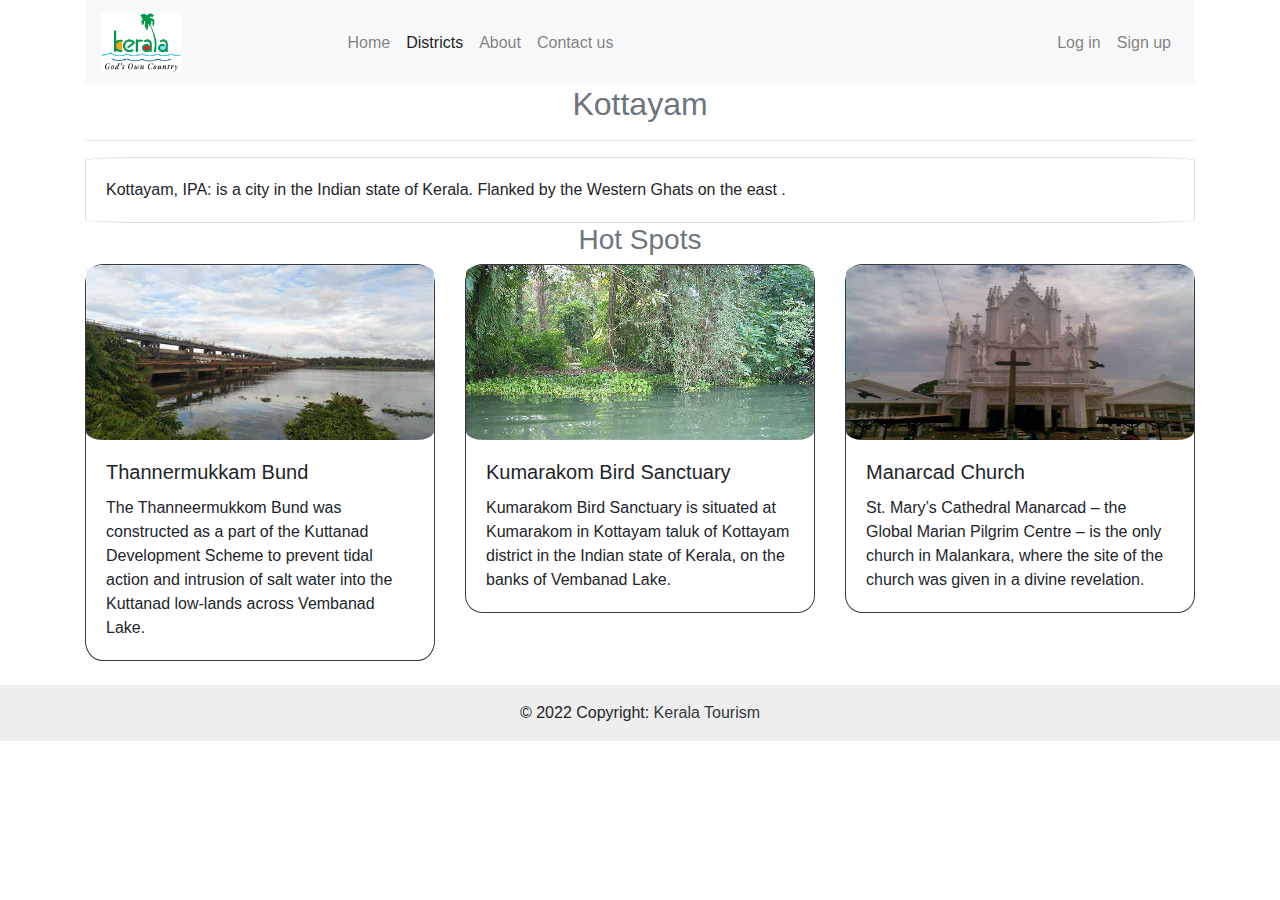
<file: kottayam.html>
<!doctype html>
<html lang="en">
  <head>
    <!-- Required meta tags -->
    <meta charset="utf-8">
    <meta name="viewport" content="width=device-width, initial-scale=1, shrink-to-fit=no">

    <!-- Bootstrap CSS -->
    <link rel="stylesheet" href="https://cdn.jsdelivr.net/npm/bootstrap@4.3.1/dist/css/bootstrap.min.css" integrity="sha384-ggOyR0iXCbMQv3Xipma34MD+dH/1fQ784/j6cY/iJTQUOhcWr7x9JvoRxT2MZw1T" crossorigin="anonymous">
    <link rel="stylesheet" href="./css/style.css">

    <title>Kerala Tourism</title>

  </head>
  <body>
    <div class="container district-details">
      
    
    <nav class="navbar navbar-expand-lg navbar-light bg-light">
        <a class="navbar-brand" href="#"><img src="./images/logo.png" width="80px" alt="logo"></a>
        <button class="navbar-toggler" type="button" data-toggle="collapse" data-target="#navbarNavAltMarkup" aria-controls="navbarNavAltMarkup" aria-expanded="false" aria-label="Toggle navigation">
          <span class="navbar-toggler-icon"></span>
        </button>
        <div class="collapse navbar-collapse justify-content-center" id="navbarNavAltMarkup">
          <div class="navbar-nav">
            <a class="nav-item nav-link " href="index.html">Home <span class="sr-only">(current)</span></a>
            <a class="nav-item nav-link active" href="district.html">Districts</a>
            <a class="nav-item nav-link" href="#">About</a>
            <a class="nav-item nav-link" href="#">Contact us</a>

          </div>
        </div>
        <div class="collapse navbar-collapse justify-content-end" id="navbarNavAltMarkup">
            <div class="navbar-nav">
              
              <a class="nav-item nav-link" href="login.html" >Log in</a>
              <a class="nav-item nav-link " href="signup.html">Sign up</a>
            </div>
          </div>
      </nav>
      <!-- explore districts -->
      <p class="h2 text-center text-secondary">Kottayam</p>
      <hr />
      <div class="card">
        <div class="card-body">
            <p class="card-text">Kottayam, IPA: is a city in the Indian state of Kerala. Flanked by the Western Ghats on the east .</p>
        </div>
      </div>
      <p class="h3 text-center text-secondary">Hot Spots</p>
      <div class="row row-cols-1 row-cols-md-3">
        <div class="col mb-4">
          <div class="card border-dark">
            <img src="./images/districts/kottayam-hs/th.jpg" class="card-img-top" alt="...">
            <div class="card-body">
              <h5 class="card-title">Thannermukkam Bund</h5>
              <p class="card-text">The Thanneermukkom Bund was constructed as a part of the Kuttanad Development Scheme to prevent tidal action and intrusion of salt water into the Kuttanad low-lands across Vembanad Lake.</p>
            </div>
          </div>
        </div>
        <div class="col mb-4">
          <div class="card border-dark">
            <img src="./images/districts/kottayam-hs/kumarakom.jpg" class="card-img-top" alt="...">
            <div class="card-body">
              <h5 class="card-title">Kumarakom Bird Sanctuary</h5>
              <p class="card-text">Kumarakom Bird Sanctuary is situated at Kumarakom in Kottayam taluk of Kottayam district in the Indian state of Kerala, on the banks of Vembanad Lake.</p>
            </div>
          </div>
        </div>
        <div class="col mb-4">
          <div class="card border-dark">
            <img src="./images/districts/kottayam-hs/manarcad.jpg" class="card-img-top" alt="...">
            <div class="card-body">
              <h5 class="card-title">Manarcad Church</h5>
              <p class="card-text">St. Mary’s Cathedral Manarcad – the Global Marian Pilgrim Centre – is the only church in Malankara, where the site of the church was given in a divine revelation. </p>
            </div>
          </div>
        </div>

      </div>
    
</div>
<!-- end explore districts -->
    <!-- Optional JavaScript -->
    <!-- jQuery first, then Popper.js, then Bootstrap JS -->
    <script src="https://code.jquery.com/jquery-3.3.1.slim.min.js" integrity="sha384-q8i/X+965DzO0rT7abK41JStQIAqVgRVzpbzo5smXKp4YfRvH+8abtTE1Pi6jizo" crossorigin="anonymous"></script>
    <script src="https://cdn.jsdelivr.net/npm/popper.js@1.14.7/dist/umd/popper.min.js" integrity="sha384-UO2eT0CpHqdSJQ6hJty5KVphtPhzWj9WO1clHTMGa3JDZwrnQq4sF86dIHNDz0W1" crossorigin="anonymous"></script>
    <script src="https://cdn.jsdelivr.net/npm/bootstrap@4.3.1/dist/js/bootstrap.min.js" integrity="sha384-JjSmVgyd0p3pXB1rRibZUAYoIIy6OrQ6VrjIEaFf/nJGzIxFDsf4x0xIM+B07jRM" crossorigin="anonymous"></script>
   
    <footer class="bg-light text-center text-lg-start">
      <!-- Copyright -->
      <div class="text-center p-3 dv-footer" >
        © 2022 Copyright:
        <a class="text-dark" href="https://mdbootstrap.com/">Kerala Tourism</a>
      </div>
      <!-- Copyright -->
    </footer>
    </div>
  </body>
</html>
</file>
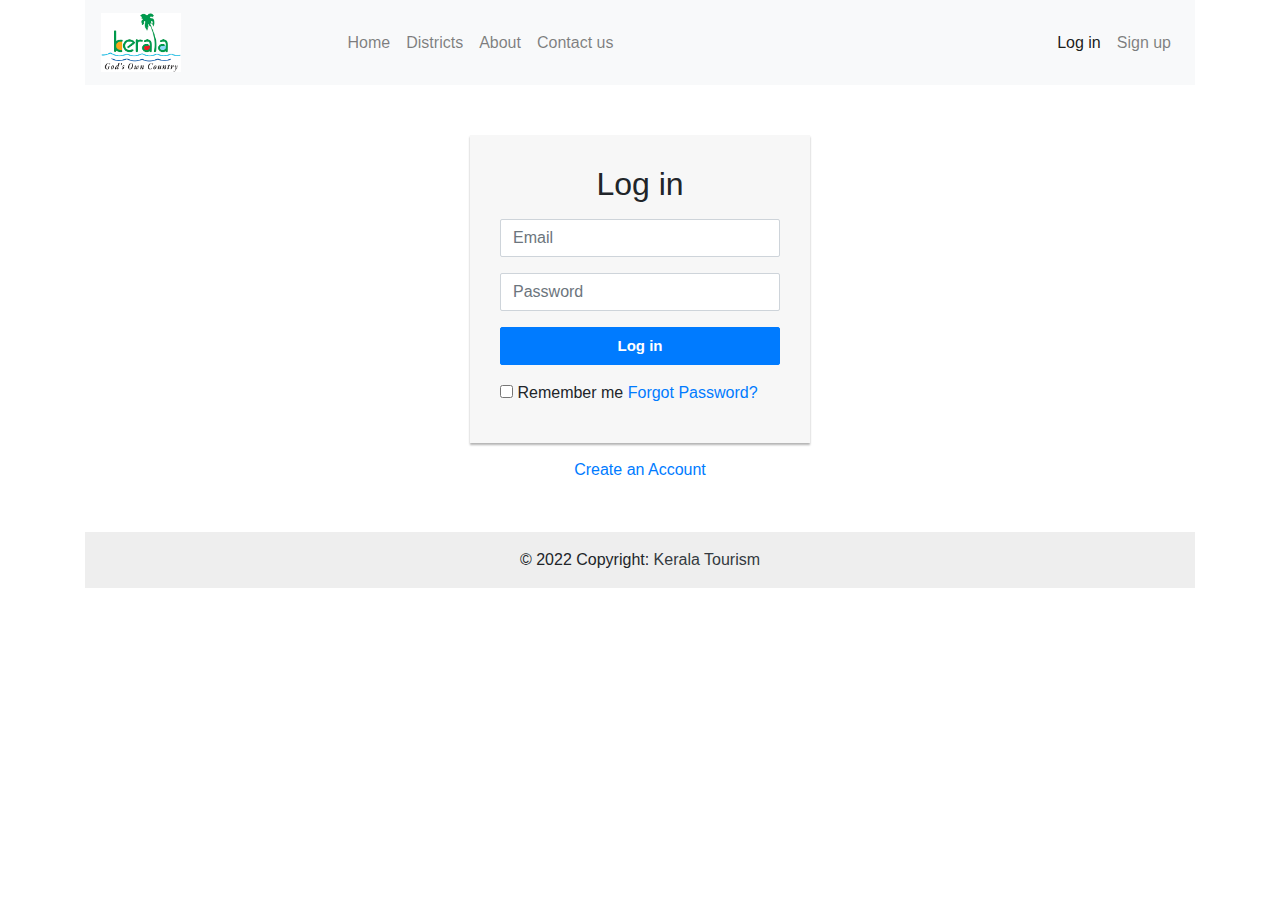
<file: login.html>
<!doctype html>
<html lang="en">
  <head>
    <!-- Required meta tags -->
    <meta charset="utf-8">
    <meta name="viewport" content="width=device-width, initial-scale=1, shrink-to-fit=no">

    <!-- Bootstrap CSS -->
    <link rel="stylesheet" href="https://cdn.jsdelivr.net/npm/bootstrap@4.3.1/dist/css/bootstrap.min.css" integrity="sha384-ggOyR0iXCbMQv3Xipma34MD+dH/1fQ784/j6cY/iJTQUOhcWr7x9JvoRxT2MZw1T" crossorigin="anonymous">
    <link rel="stylesheet" href="./css/style.css">
    <script src="tourism.js"></script>

    <title>Kerala Tourism</title>

  </head>
  <body>
    <div class="container">
      
    
    <nav class="navbar navbar-expand-lg navbar-light bg-light">
        <a class="navbar-brand" href="#"><img src="./images/logo.png" width="80px" alt="logo"></a>
        <button class="navbar-toggler" type="button" data-toggle="collapse" data-target="#navbarNavAltMarkup" aria-controls="navbarNavAltMarkup" aria-expanded="false" aria-label="Toggle navigation">
          <span class="navbar-toggler-icon"></span>
        </button>
        <div class="collapse navbar-collapse justify-content-center" id="navbarNavAltMarkup">
          <div class="navbar-nav">
            <a class="nav-item nav-link " href="index.html">Home <span class="sr-only">(current)</span></a>
            <a class="nav-item nav-link" href="district.html">Districts</a>
            <a class="nav-item nav-link" href="#">About</a>
            <a class="nav-item nav-link" href="#">Contact us</a>

          </div>
        </div>
        <div class="collapse navbar-collapse justify-content-end" id="navbarNavAltMarkup">
            <div class="navbar-nav">
              
              <a class="nav-item nav-link active" href="#" >Log in</a>
              <a class="nav-item nav-link" href="signup.html">Sign up</a>
            </div>
          </div>
      </nav>

  <!-- login starts -->
  <div class="login-form">
    <form action="index.html" method="post" onsubmit="return validate_login();" >
        <h2 class="text-center">Log in</h2>       
        <div class="form-group">
            <input type="text" class="form-control" placeholder="Email" id= "Email" required="required">
        </div>
        <div class="form-group">
            <input type="password" class="form-control" placeholder="Password" id="pwd" required="required">
        </div>
        <div class="form-group">
            <button type="submit" class="btn btn-primary btn-block">Log in</button>
        </div>
        <div class="clearfix">
            <label class="pull-left checkbox-inline"><input type="checkbox"> Remember me</label>
            <a href="#" class="pull-right">Forgot Password?</a>
        </div>        
    </form>
    <p class="text-center"><a href="signup.html">Create an Account</a></p>
</div>
  <!-- login ends -->

    <!-- Optional JavaScript -->
    <!-- jQuery first, then Popper.js, then Bootstrap JS -->
    <script src="https://code.jquery.com/jquery-3.3.1.slim.min.js" integrity="sha384-q8i/X+965DzO0rT7abK41JStQIAqVgRVzpbzo5smXKp4YfRvH+8abtTE1Pi6jizo" crossorigin="anonymous"></script>
    <script src="https://cdn.jsdelivr.net/npm/popper.js@1.14.7/dist/umd/popper.min.js" integrity="sha384-UO2eT0CpHqdSJQ6hJty5KVphtPhzWj9WO1clHTMGa3JDZwrnQq4sF86dIHNDz0W1" crossorigin="anonymous"></script>
    <script src="https://cdn.jsdelivr.net/npm/bootstrap@4.3.1/dist/js/bootstrap.min.js" integrity="sha384-JjSmVgyd0p3pXB1rRibZUAYoIIy6OrQ6VrjIEaFf/nJGzIxFDsf4x0xIM+B07jRM" crossorigin="anonymous"></script>
    <footer class="bg-light text-center text-lg-start">
      <!-- Copyright -->
      <div class="text-center p-3 dv-footer" >
        © 2022 Copyright:
        <a class="text-dark" href="https://mdbootstrap.com/">Kerala Tourism</a>
      </div>
      <!-- Copyright -->
    </footer>
      
    </div>
  </body>
</html>
</file>
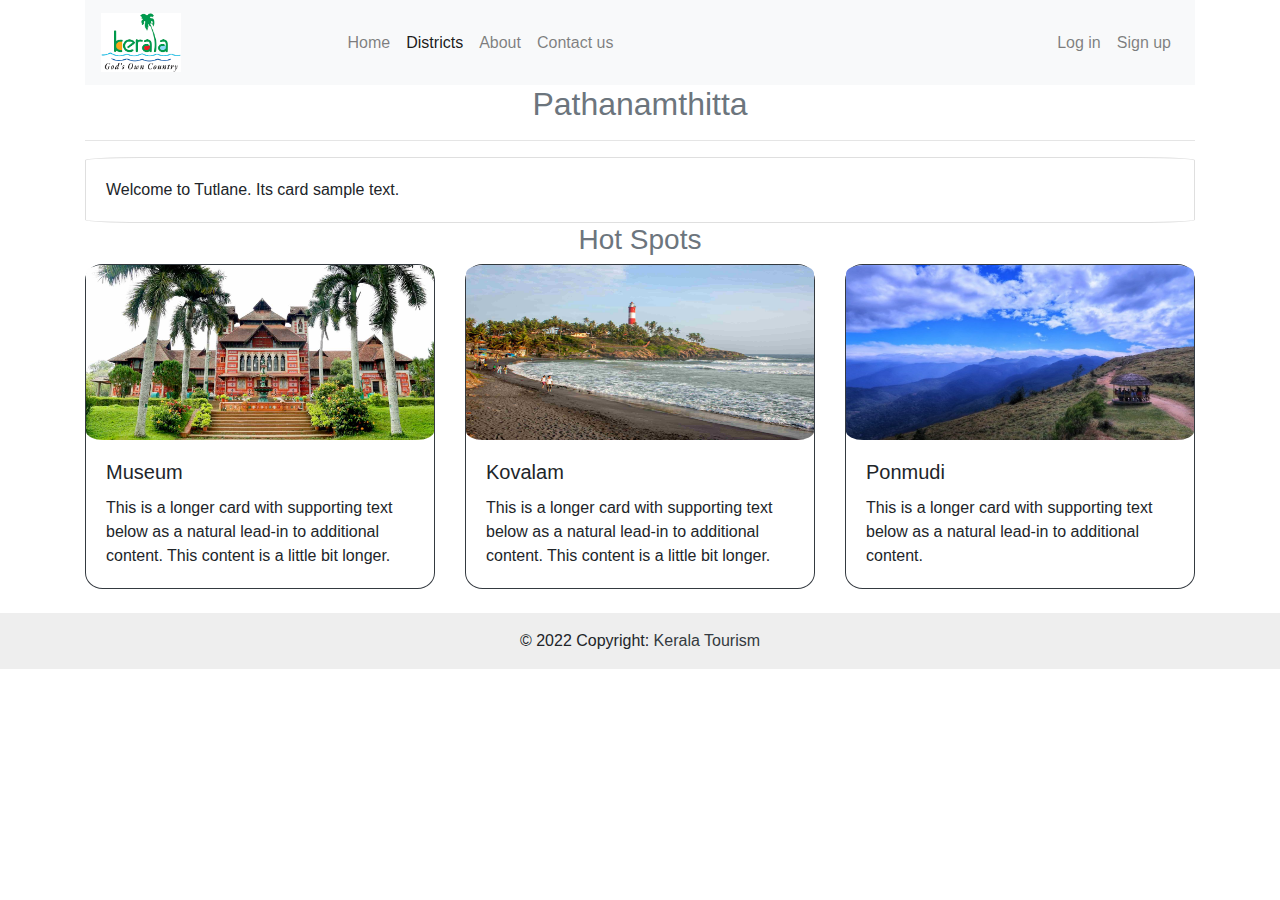
<file: pathanamthitta.html>
<!doctype html>
<html lang="en">
  <head>
    <!-- Required meta tags -->
    <meta charset="utf-8">
    <meta name="viewport" content="width=device-width, initial-scale=1, shrink-to-fit=no">

    <!-- Bootstrap CSS -->
    <link rel="stylesheet" href="https://cdn.jsdelivr.net/npm/bootstrap@4.3.1/dist/css/bootstrap.min.css" integrity="sha384-ggOyR0iXCbMQv3Xipma34MD+dH/1fQ784/j6cY/iJTQUOhcWr7x9JvoRxT2MZw1T" crossorigin="anonymous">
    <link rel="stylesheet" href="./css/style.css">

    <title>Kerala Tourism</title>

  </head>
  <body>
    <div class="container district-details">
      
    
    <nav class="navbar navbar-expand-lg navbar-light bg-light">
        <a class="navbar-brand" href="#"><img src="./images/logo.png" width="80px" alt="logo"></a>
        <button class="navbar-toggler" type="button" data-toggle="collapse" data-target="#navbarNavAltMarkup" aria-controls="navbarNavAltMarkup" aria-expanded="false" aria-label="Toggle navigation">
          <span class="navbar-toggler-icon"></span>
        </button>
        <div class="collapse navbar-collapse justify-content-center" id="navbarNavAltMarkup">
          <div class="navbar-nav">
            <a class="nav-item nav-link " href="index.html">Home <span class="sr-only">(current)</span></a>
            <a class="nav-item nav-link active" href="district.html">Districts</a>
            <a class="nav-item nav-link" href="#">About</a>
            <a class="nav-item nav-link" href="#">Contact us</a>

          </div>
        </div>
        <div class="collapse navbar-collapse justify-content-end" id="navbarNavAltMarkup">
            <div class="navbar-nav">
              
              <a class="nav-item nav-link" href="login.html" >Log in</a>
              <a class="nav-item nav-link " href="signup.html">Sign up</a>
            </div>
          </div>
      </nav>
      <!-- explore districts -->
      <p class="h2 text-center text-secondary">Pathanamthitta</p>
      <hr />
      <div class="card">
        <div class="card-body">
            <p class="card-text">Welcome to Tutlane. Its card sample text.</p>
        </div>
      </div>
      <p class="h3 text-center text-secondary">Hot Spots</p>
      <div class="row row-cols-1 row-cols-md-3">
        <div class="col mb-4">
          <div class="card border-dark">
            <img src="./images/districts/tvm-hotspots/museum.jpg" class="card-img-top" alt="...">
            <div class="card-body">
              <h5 class="card-title">Museum</h5>
              <p class="card-text">This is a longer card with supporting text below as a natural lead-in to additional content. This content is a little bit longer.</p>
            </div>
          </div>
        </div>
        <div class="col mb-4">
          <div class="card border-dark">
            <img src="./images/districts/tvm-hotspots/kovalam.jpg" class="card-img-top" alt="...">
            <div class="card-body">
              <h5 class="card-title">Kovalam</h5>
              <p class="card-text">This is a longer card with supporting text below as a natural lead-in to additional content. This content is a little bit longer.</p>
            </div>
          </div>
        </div>
        <div class="col mb-4">
          <div class="card border-dark">
            <img src="./images/districts/tvm-hotspots/ponmudi.jpg" class="card-img-top" alt="...">
            <div class="card-body">
              <h5 class="card-title">Ponmudi</h5>
              <p class="card-text">This is a longer card with supporting text below as a natural lead-in to additional content.</p>
            </div>
          </div>
        </div>

      </div>
    
</div>
<!-- end explore districts -->
    <!-- Optional JavaScript -->
    <!-- jQuery first, then Popper.js, then Bootstrap JS -->
    <script src="https://code.jquery.com/jquery-3.3.1.slim.min.js" integrity="sha384-q8i/X+965DzO0rT7abK41JStQIAqVgRVzpbzo5smXKp4YfRvH+8abtTE1Pi6jizo" crossorigin="anonymous"></script>
    <script src="https://cdn.jsdelivr.net/npm/popper.js@1.14.7/dist/umd/popper.min.js" integrity="sha384-UO2eT0CpHqdSJQ6hJty5KVphtPhzWj9WO1clHTMGa3JDZwrnQq4sF86dIHNDz0W1" crossorigin="anonymous"></script>
    <script src="https://cdn.jsdelivr.net/npm/bootstrap@4.3.1/dist/js/bootstrap.min.js" integrity="sha384-JjSmVgyd0p3pXB1rRibZUAYoIIy6OrQ6VrjIEaFf/nJGzIxFDsf4x0xIM+B07jRM" crossorigin="anonymous"></script>
   
    <footer class="bg-light text-center text-lg-start">
      <!-- Copyright -->
      <div class="text-center p-3 dv-footer" >
        © 2022 Copyright:
        <a class="text-dark" href="https://mdbootstrap.com/">Kerala Tourism</a>
      </div>
      <!-- Copyright -->
    </footer>
    </div>
  </body>
</html>
</file>
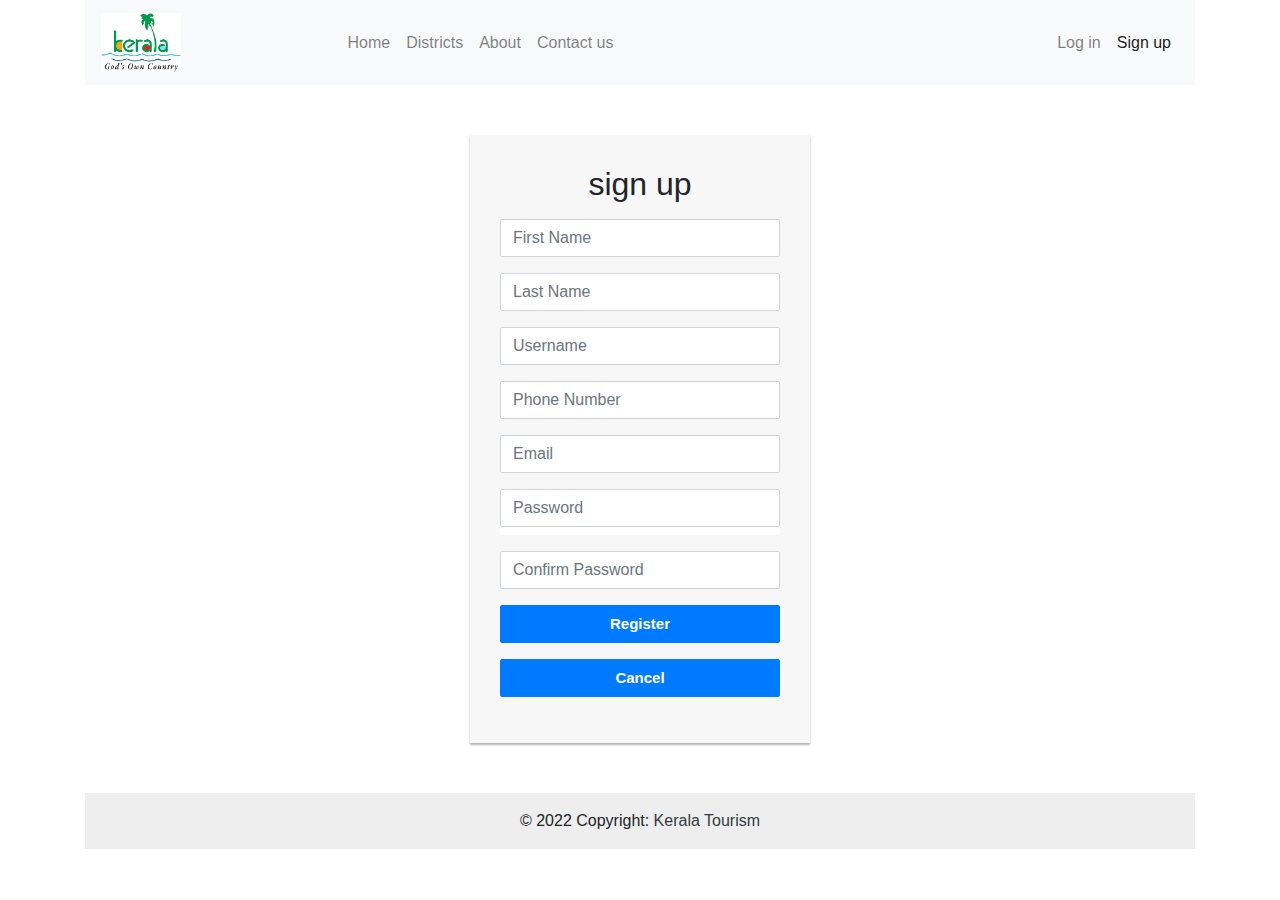
<file: signup.html>
<!doctype html>
<html lang="en">
  <head>
    <!-- Required meta tags -->
    <meta charset="utf-8">
    <meta name="viewport" content="width=device-width, initial-scale=1, shrink-to-fit=no">

    <!-- Bootstrap CSS -->
    <link rel="stylesheet" href="https://cdn.jsdelivr.net/npm/bootstrap@4.3.1/dist/css/bootstrap.min.css" integrity="sha384-ggOyR0iXCbMQv3Xipma34MD+dH/1fQ784/j6cY/iJTQUOhcWr7x9JvoRxT2MZw1T" crossorigin="anonymous">
    <link rel="stylesheet" href="./css/style.css">
    <script src="tourism.js"></script>
    <title>Kerala Tourism</title>

  </head>
  <body>
    <div class="container">
      
    
    <nav class="navbar navbar-expand-lg navbar-light bg-light">
        <a class="navbar-brand" href="#"><img src="./images/logo.png" width="80px" alt="logo"></a>
        <button class="navbar-toggler" type="button" data-toggle="collapse" data-target="#navbarNavAltMarkup" aria-controls="navbarNavAltMarkup" aria-expanded="false" aria-label="Toggle navigation">
          <span class="navbar-toggler-icon"></span>
        </button>
        <div class="collapse navbar-collapse justify-content-center" id="navbarNavAltMarkup">
          <div class="navbar-nav">
            <a class="nav-item nav-link " href="index.html">Home <span class="sr-only">(current)</span></a>
            <a class="nav-item nav-link" href="district.html">Districts</a>
            <a class="nav-item nav-link" href="#">About</a>
            <a class="nav-item nav-link" href="#">Contact us</a>

          </div>
        </div>
        <div class="collapse navbar-collapse justify-content-end" id="navbarNavAltMarkup">
            <div class="navbar-nav">
              
              <a class="nav-item nav-link" href="login.html" >Log in</a>
              <a class="nav-item nav-link active" href="#">Sign up</a>
            </div>
          </div>
      </nav>
  <!-- sign up starts -->
  <div class="login-form">
    <form action="" method="post" onsubmit=" return validate_register();">
        <h2 class="text-center">sign up </h2>   
        <div class="form-group">
          <input type="text" class="form-control" placeholder="First Name" required="required">
      </div>
      <div class="form-group">
        <input type="text" class="form-control" placeholder="Last Name" required="required">
    </div>    
        <div class="form-group">
            <input type="text" class="form-control" placeholder="Username" required="required">
        </div>
        <div class="form-group">
          <input type="text" class="form-control" placeholder="Phone Number" id="phone"; required="required">
      </div>
      <div class="form-group">
        <input type="text" class="form-control" placeholder="Email" id="email" required="required">
    </div>
        <div class="form-group">
            <input type="password" class="form-control" placeholder="Password" id="pwd" required="required" onkeyup="update_password_strength();">
            <div id="pwstrength" style="background-color:white;width:100% ;height: 8px;"></div>
        </div>
        
        <div class="form-group">
          <input type="password" class="form-control" placeholder="Confirm Password" required="required">
      </div>
        <div class="form-group">
            <button type="submit" class="btn btn-primary btn-block" >Register</button>
        </div>
        <div class="form-group">
          <button type="submit" class="btn btn-primary btn-block">Cancel</button>
      </div>
              
    </form>
    
</div>
  <!-- sign up ends -->

    <!-- Optional JavaScript -->
    <!-- jQuery first, then Popper.js, then Bootstrap JS -->
    <script src="https://code.jquery.com/jquery-3.3.1.slim.min.js" integrity="sha384-q8i/X+965DzO0rT7abK41JStQIAqVgRVzpbzo5smXKp4YfRvH+8abtTE1Pi6jizo" crossorigin="anonymous"></script>
    <script src="https://cdn.jsdelivr.net/npm/popper.js@1.14.7/dist/umd/popper.min.js" integrity="sha384-UO2eT0CpHqdSJQ6hJty5KVphtPhzWj9WO1clHTMGa3JDZwrnQq4sF86dIHNDz0W1" crossorigin="anonymous"></script>
    <script src="https://cdn.jsdelivr.net/npm/bootstrap@4.3.1/dist/js/bootstrap.min.js" integrity="sha384-JjSmVgyd0p3pXB1rRibZUAYoIIy6OrQ6VrjIEaFf/nJGzIxFDsf4x0xIM+B07jRM" crossorigin="anonymous"></script>
   
    <footer class="bg-light text-center text-lg-start">
      <!-- Copyright -->
      <div class="text-center p-3 dv-footer" >
        © 2022 Copyright:
        <a class="text-dark" href="https://mdbootstrap.com/">Kerala Tourism</a>
      </div>
      <!-- Copyright -->
    </footer>
    </div>
  </body>

</html>
</file>
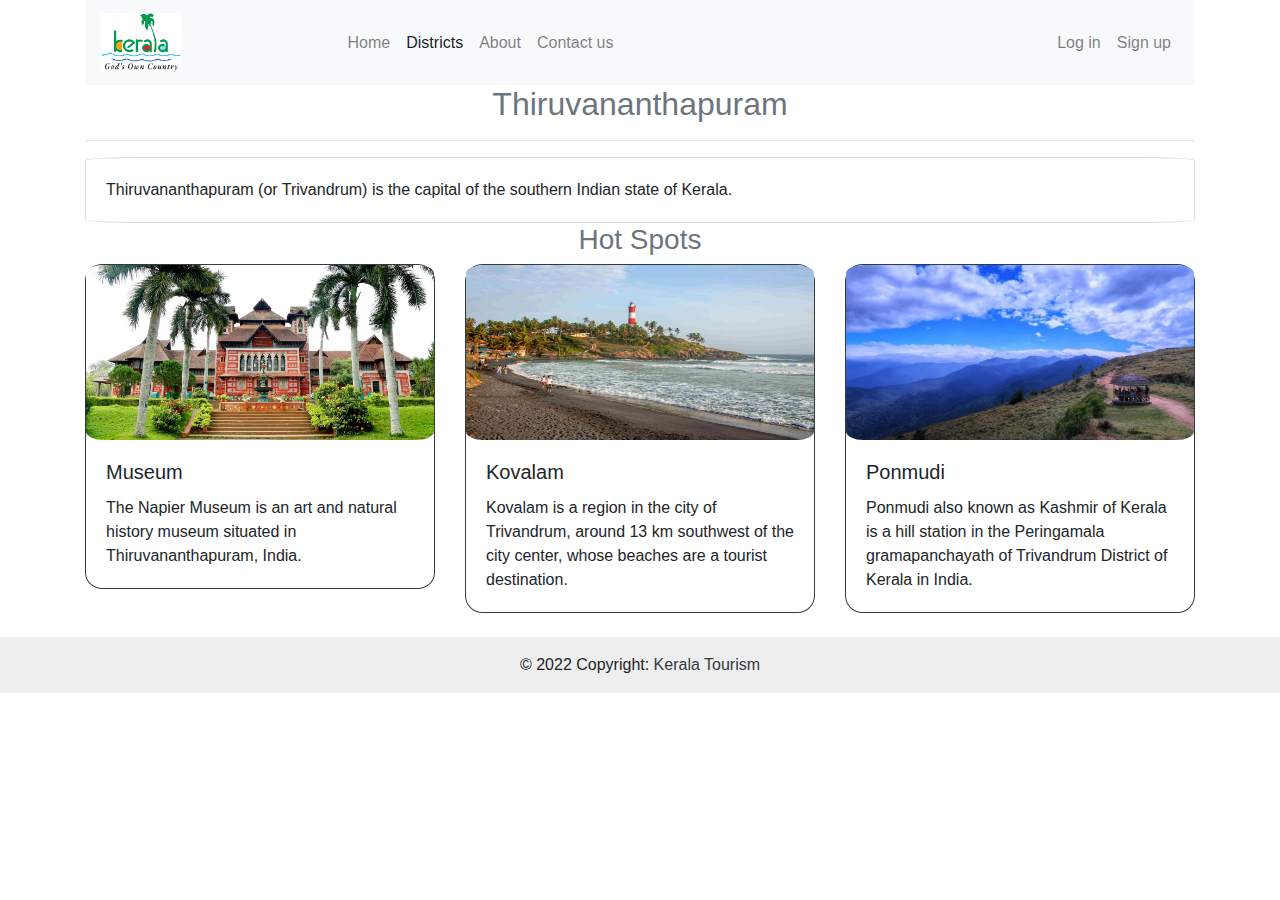
<file: tvm.html>
<!doctype html>
<html lang="en">
  <head>
    <!-- Required meta tags -->
    <meta charset="utf-8">
    <meta name="viewport" content="width=device-width, initial-scale=1, shrink-to-fit=no">

    <!-- Bootstrap CSS -->
    <link rel="stylesheet" href="https://cdn.jsdelivr.net/npm/bootstrap@4.3.1/dist/css/bootstrap.min.css" integrity="sha384-ggOyR0iXCbMQv3Xipma34MD+dH/1fQ784/j6cY/iJTQUOhcWr7x9JvoRxT2MZw1T" crossorigin="anonymous">
    <link rel="stylesheet" href="./css/style.css">

    <title>Kerala Tourism</title>

  </head>
  <body>
    <div class="container district-details">
      
    
    <nav class="navbar navbar-expand-lg navbar-light bg-light">
        <a class="navbar-brand" href="#"><img src="./images/logo.png" width="80px" alt="logo"></a>
        <button class="navbar-toggler" type="button" data-toggle="collapse" data-target="#navbarNavAltMarkup" aria-controls="navbarNavAltMarkup" aria-expanded="false" aria-label="Toggle navigation">
          <span class="navbar-toggler-icon"></span>
        </button>
        <div class="collapse navbar-collapse justify-content-center" id="navbarNavAltMarkup">
          <div class="navbar-nav">
            <a class="nav-item nav-link " href="index.html">Home <span class="sr-only">(current)</span></a>
            <a class="nav-item nav-link active" href="district.html">Districts</a>
            <a class="nav-item nav-link" href="#">About</a>
            <a class="nav-item nav-link" href="#">Contact us</a>

          </div>
        </div>
        <div class="collapse navbar-collapse justify-content-end" id="navbarNavAltMarkup">
            <div class="navbar-nav">
              
              <a class="nav-item nav-link" href="login.html" >Log in</a>
              <a class="nav-item nav-link " href="signup.html">Sign up</a>
            </div>
          </div>
      </nav>
      <!-- explore districts -->
      <p class="h2 text-center text-secondary">Thiruvananthapuram</p>
      <hr />
      <div class="card">
        <div class="card-body">
            <p class="card-text">Thiruvananthapuram (or Trivandrum) is the capital of the southern Indian state of Kerala.</p>
        </div>
      </div>
      <p class="h3 text-center text-secondary">Hot Spots</p>
      <div class="row row-cols-1 row-cols-md-3">
        <div class="col mb-4">
          <div class="card border-dark">
            <img src="./images/districts/tvm-hotspots/museum.jpg" class="card-img-top" alt="...">
            <div class="card-body">
              <h5 class="card-title">Museum</h5>
              <p class="card-text">The Napier Museum is an art and natural history museum situated in Thiruvananthapuram, India. </p>
            </div>
          </div>
        </div>
        <div class="col mb-4">
          <div class="card border-dark">
            <img src="./images/districts/tvm-hotspots/kovalam.jpg" class="card-img-top" alt="...">
            <div class="card-body">
              <h5 class="card-title">Kovalam</h5>
              <p class="card-text">Kovalam is a region in the city of Trivandrum, around 13 km southwest of the city center, whose beaches are a tourist destination.</p>
            </div>
          </div>
        </div>
        <div class="col mb-4">
          <div class="card border-dark">
            <img src="./images/districts/tvm-hotspots/ponmudi.jpg" class="card-img-top" alt="...">
            <div class="card-body">
              <h5 class="card-title">Ponmudi</h5>
              <p class="card-text">Ponmudi also known as Kashmir of Kerala is a hill station in the Peringamala gramapanchayath of Trivandrum District of Kerala in India.</p>
            </div>
          </div>
        </div>

      </div>
    
</div>
<!-- end explore districts -->
    <!-- Optional JavaScript -->
    <!-- jQuery first, then Popper.js, then Bootstrap JS -->
    <script src="https://code.jquery.com/jquery-3.3.1.slim.min.js" integrity="sha384-q8i/X+965DzO0rT7abK41JStQIAqVgRVzpbzo5smXKp4YfRvH+8abtTE1Pi6jizo" crossorigin="anonymous"></script>
    <script src="https://cdn.jsdelivr.net/npm/popper.js@1.14.7/dist/umd/popper.min.js" integrity="sha384-UO2eT0CpHqdSJQ6hJty5KVphtPhzWj9WO1clHTMGa3JDZwrnQq4sF86dIHNDz0W1" crossorigin="anonymous"></script>
    <script src="https://cdn.jsdelivr.net/npm/bootstrap@4.3.1/dist/js/bootstrap.min.js" integrity="sha384-JjSmVgyd0p3pXB1rRibZUAYoIIy6OrQ6VrjIEaFf/nJGzIxFDsf4x0xIM+B07jRM" crossorigin="anonymous"></script>
   
    <footer class="bg-light text-center text-lg-start">
      <!-- Copyright -->
      <div class="text-center p-3 dv-footer" >
        © 2022 Copyright:
        <a class="text-dark" href="https://mdbootstrap.com/">Kerala Tourism</a>
      </div>
      <!-- Copyright -->
    </footer>
    </div>
  </body>
</html>
</file>
<file: css/style.css>
.dv-discover .card img{
    /* height: 190px; */
}
.dv-stay .card img{
    height: 190px;
}
.dv-footer {
    background-color: #eee;
}
.login-form {
    width: 340px;
    margin: 50px auto;
}
.login-form form {
    margin-bottom: 15px;
    background: #f7f7f7;
    box-shadow: 0px 2px 2px rgba(0, 0, 0, 0.3);
    padding: 30px;
}
.login-form h2 {
    margin: 0 0 15px;
}
.form-control, .btn {
    min-height: 38px;
    border-radius: 2px;
}
.btn {        
    font-size: 15px;
    font-weight: bold;
}
.dv-districts .card-title{
    min-width: 200px;
}
.dv-discover .card img {
    height: 215px;
}
.card, .card img {
    border-radius: 5%;
}
.district-details .card img {
    height: 175px;
}
</file>
